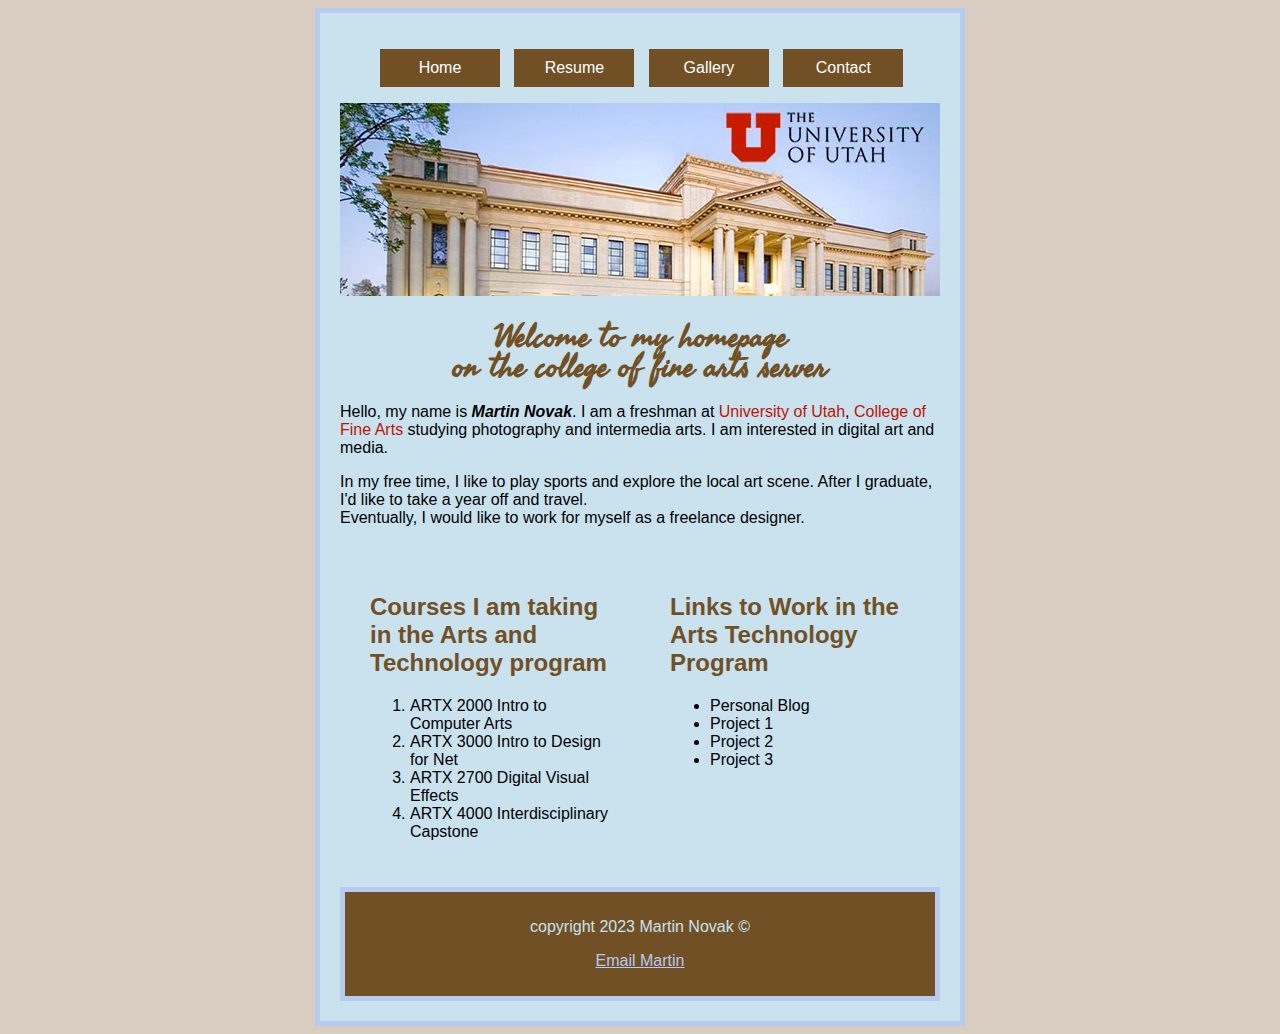
<file: index.html>
<!DOCTYPE html>
<html>
<head>
    <title>Martin Novak fine arts server home page</title>
    <link rel="preconnect" href="https://fonts.googleapis.com">
    <link rel="preconnect" href="https://fonts.gstatic.com" crossorigin>
    <link href="https://fonts.googleapis.com/css2?family=Fasthand&display=swap" rel="stylesheet">
    <link href="style.css" rel="stylesheet" type="text/css">
</head>
<body>

<div id="wrapper" class="blueborder">
    <!-- Add main navigation here -->
    <nav>
      <ul>
        <li> <a href="index.html" title="home">Home</a></li>
        <li><a href="resume.html" title="rusume">Resume</a></li>
        <li><a href="gallery.html">Gallery</a></li>
        <li><a href="#">Contact</a></li>
      </ul>
    </nav>
    <img src="images/headerUofU.jpg" alt="University of Utah Header Image">
    <h1>
        Welcome to my homepage <br>on the college of fine arts server
    </h1>
    <p>
        Hello, my name is <em><strong>Martin Novak</strong></em>. I am a freshman at
        <a href="https://www.utah.edu" title="UofU" target="new">University of Utah</a>,
        <a href="https://www.finearts.utah.edu" title="CFA" target="new">College of Fine Arts</a>
        studying photography and intermedia arts. I am interested in digital art and media.
	</p>
    <p>
        In my free time, I like to play sports and explore the local art scene. After I graduate, I'd like to take a year off and travel.<br>
        Eventually, I would like to work for myself as a freelance designer.
    </p>

    <section class="floatleft">
        <h2>
            Courses I am taking in the Arts and Technology program
        </h2>
        <ol>
            <li>ARTX 2000 Intro to Computer Arts</li>
            <li>ARTX 3000 Intro to Design for Net</li>
            <li>ARTX 2700 Digital Visual Effects</li>
            <li>ARTX 4000 Interdisciplinary Capstone</li>
        </ol>
    </section>

    <section class="floatright" >
        <h2>Links to Work in the Arts Technology Program</h2>
        <ul>
            <li>Personal Blog</li>
            <li>Project 1</li>
            <li>Project 2</li>
            <li>Project 3</li>
        </ul>
    </section>
<br clear="all">
    <footer class="blueborder"  >
        <p>copyright 2023 Martin Novak &copy;</p>
        <p><a href="mailto:u0081552@utah.edu">Email Martin</a></p>
    </footer>
</div>
</body>
</html>
</file>
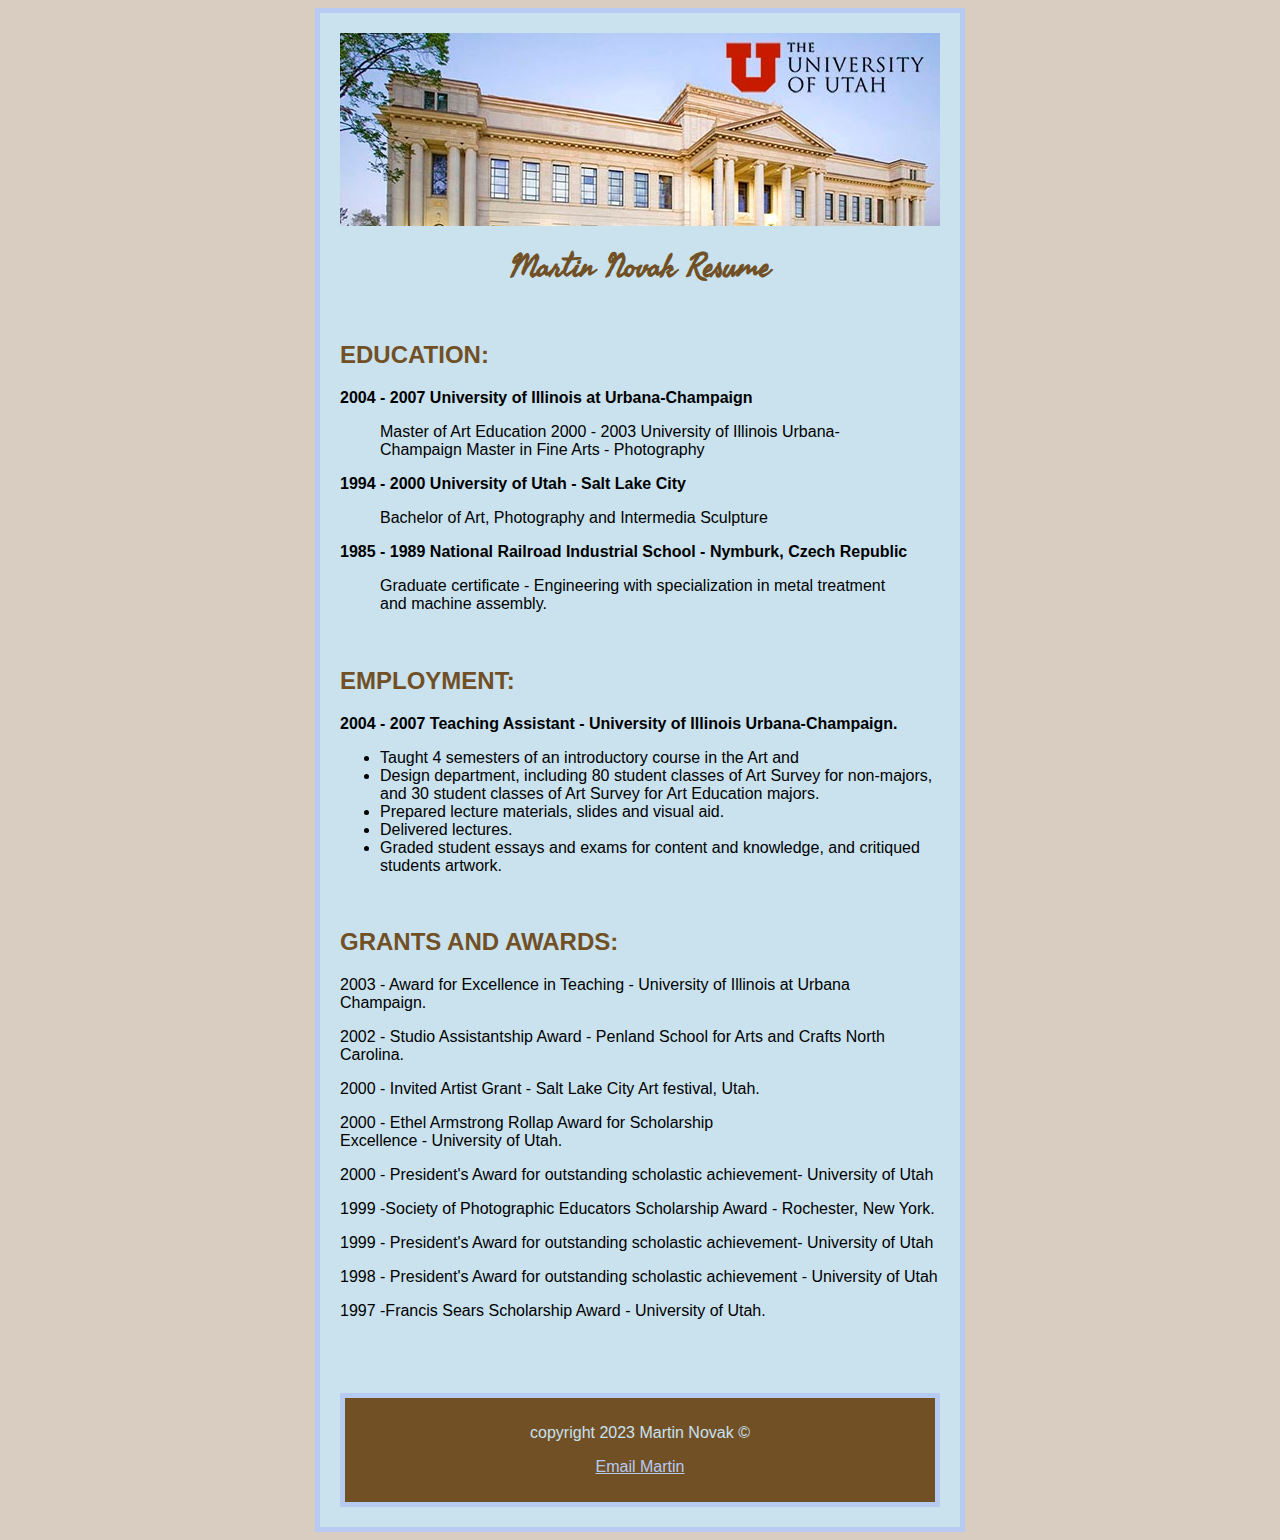
<file: resume.html>
<!DOCTYPE html>
<html>
<head>
    <title>Martin Novak fine arts server home page</title>
    <link rel="preconnect" href="https://fonts.googleapis.com">
    <link rel="preconnect" href="https://fonts.gstatic.com" crossorigin>
    <link href="https://fonts.googleapis.com/css2?family=Fasthand&display=swap" rel="stylesheet">
<link href="style.css" rel="stylesheet" type="text/css">
</head>
<body>

<div id="wrapper" class="blueborder">
    <!-- Add main navigation here -->
    <img src="images/headerUofU.jpg" alt="University of Utah Header Image">
    <h1>
        Martin Novak Resume</h1>
    <p>&nbsp;</p>
    <h2>EDUCATION: </h2>
    <p><strong>2004 - 2007	University of Illinois at Urbana-Champaign</strong><br>
  </p>
    <blockquote>
      <p>Master of Art Education 2000 - 2003 University of Illinois Urbana-Champaign Master in Fine Arts - Photography</p>
    </blockquote>
    <p><strong>1994 - 2000 University of Utah - Salt Lake City</strong><br>
  </p>
    <blockquote>
      <p>Bachelor of Art, Photography and Intermedia Sculpture </p>
    </blockquote>
    <p><strong>1985 - 1989 National Railroad Industrial School - Nymburk, Czech Republic</strong><br>
  </p>
    <blockquote>
      <p>Graduate certificate - Engineering with specialization in metal treatment and machine assembly. </p>
    </blockquote>
  <p>&nbsp;</p>
    <h2>EMPLOYMENT:</h2>
    <p><strong>2004 - 2007	Teaching Assistant - University of Illinois Urbana-Champaign.</strong></p>
    <ul>
      <li>Taught 4 semesters of an introductory course in the Art and </li>
      <li>Design department, including 80 student classes of Art Survey for non-majors, and 30 student classes of Art Survey for Art Education majors. </li>
      <li>Prepared lecture materials, slides and visual aid.</li>
      <li>Delivered lectures.</li>
      <li>Graded student essays and exams for content and knowledge, and critiqued students artwork. <br>
      </li>
    </ul>
  <p>&nbsp;</p>
    <h2>GRANTS AND AWARDS:</h2>
    <p>2003 - Award for Excellence in Teaching - University of Illinois at Urbana Champaign. </p>
    <p>2002 - Studio Assistantship Award - Penland School for Arts and Crafts North Carolina. </p>
    <p>2000 - Invited Artist Grant - Salt Lake City Art festival, Utah.</p>
    <p>2000 - Ethel Armstrong Rollap Award for Scholarship <br>
      Excellence - University of Utah. </p>
    <p>2000 - President's Award for outstanding scholastic achievement- University of Utah </p>
    <p>1999 -Society of Photographic Educators Scholarship Award - Rochester, New York. </p>
    <p>1999 - President's Award for outstanding scholastic achievement- University of Utah </p>
    <p>1998 - President's Award for outstanding scholastic achievement - University of Utah </p>
    <p>1997 -Francis Sears Scholarship Award - University of Utah. </p>
    <h1><br clear="all">
</h1>
    <footer class="blueborder"  >
      <p>copyright 2023 Martin Novak &copy;</p>
        <p><a href="mailto:u0081552@utah.edu">Email Martin</a></p>
    </footer>
</div>
</body>
</html>
</file>
<file: style.css>
.floatleft {
            width: 40%;
            float: left;
            padding: 5%;
        }

        .floatright {
            width: 40%;
            float: right;
            padding: 5%;
        }

        #wrapper {
            background-color: #C9E2EE;
            width: 600px;
            margin-left: auto;
            margin-right: auto;
            padding: 20px;
        }

        .blueborder {
            border-width: 5px;
            border-style: solid;
            border-color: #B6CAF2;
        }

        footer {
            text-align: center;
            background-color: #715026;
            padding: 10px;
            color: #C9E2EE;
        }

        footer a {
            color: #B6CAF2;
            text-decoration: underline;
        }

        footer a:hover {
            text-decoration: none;
        }

        body {
            background-color: #D9CCC1;
            font-family: "Helvetica", Verdana, sans-serif;
        }

        h1 {
            font-family: 'Fasthand', cursive;
            line-height: 30px;
            text-align: center;
        }

        h1, h2, h3, h4 {
            color: #715026;
        }

        a {
            color: #BF1304;
            text-decoration: none;
        }

        a:hover {
            text-decoration: underline;
        }
    
nav ul {
	list-style-type: none;
}
nav ul li {
	padding: 10px;
	display: inline-block;
	color: #FFFFFF;
	background-color: #715026;
	width: 100px;
	text-align: center;
	margin-right: 10px;
}
nav ul li a {
	color: #FFFFFF;
}
</file>
